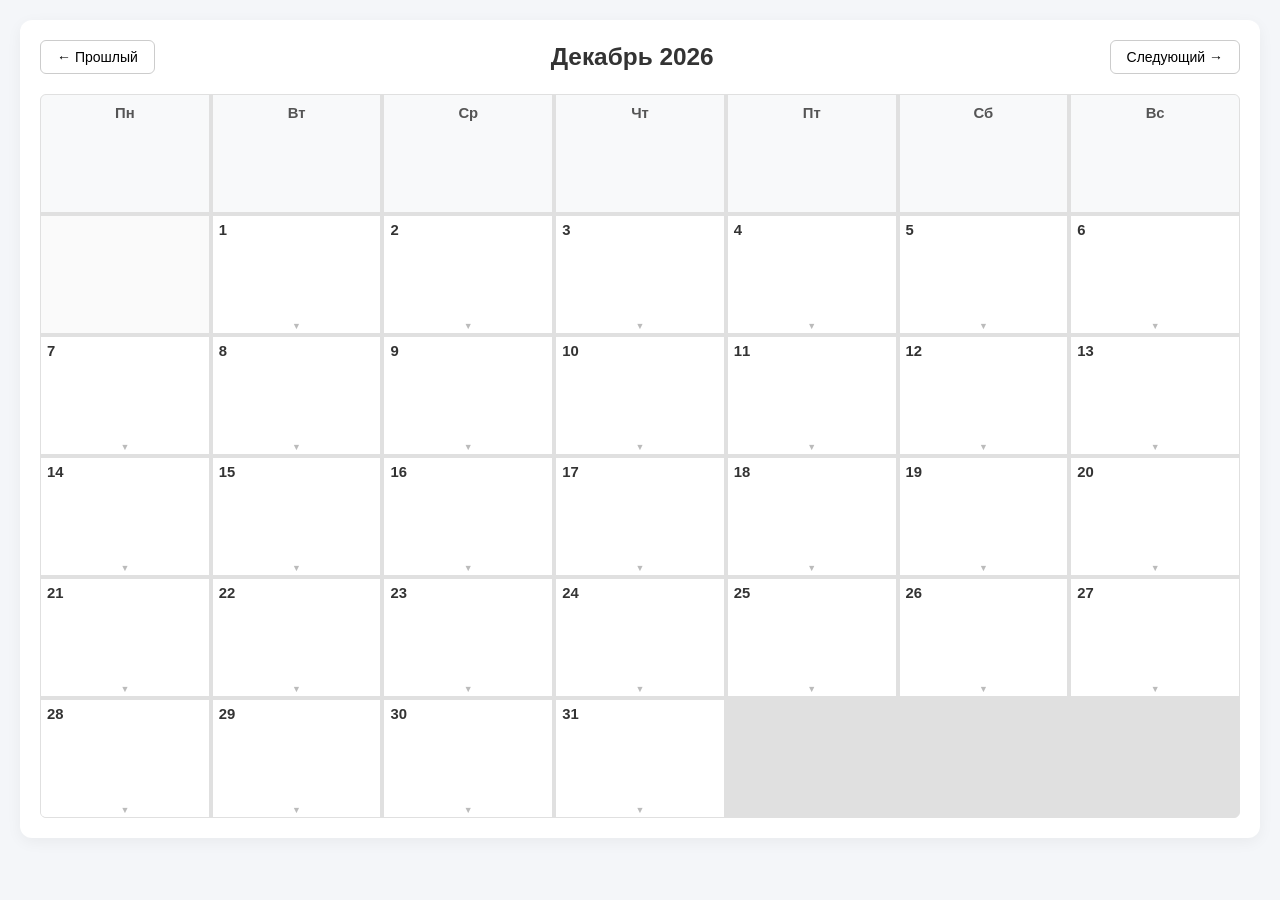
<file: index.html>
<!DOCTYPE html>
<html lang="ru">
<head>
  <meta charset="UTF-8">
  <meta name="viewport" content="width=device-width, initial-scale=1.0">
  <title>Календарь событий</title>
  <!-- Подключаем внешние стили CSS -->
  <link rel="stylesheet" href="style.css">
</head>
<body>

  <div class="calendar-container">
    <div class="calendar-header">
      <button id="prevBtn">← Прошлый</button>
      <h2 id="monthTitle">Месяц Год</h2>
      <button id="nextBtn">Следующий →</button>
    </div>
    
    <div class="calendar-grid" id="calendarGrid">
      <!-- Сетка сгенерируется через script.js -->
    </div>
  </div>

  <!-- Модальное окно для деталей занятия со стрелочками прокрутки -->
  <div id="eventModal" class="modal">
    <div class="modal-content">
      <!-- Стрелка влево -->
      <button id="modalPrevBtn" class="modal-arrow arrow-left">&#8249;</button>
      
      <div id="modalHeader" class="modal-header">
        <span class="close-button">&times;</span>
        <h2 id="modalTitle">Название занятия</h2>
      </div>
      <div class="modal-body">
        <p><strong>Дата:</strong> <span id="modalDate"></span></p>
        <p><strong>Время:</strong> <span id="modalTimeRange"></span></p>
      </div>
      
      <!-- Стрелка вправо -->
      <button id="modalNextBtn" class="modal-arrow arrow-right">&#8250;</button>
    </div>
  </div>
  
  <!-- Подключаем логику JavaScript в самом конце body -->
  <script src="script.js"></script>
</body>
</html>
</file>
<file: style.css>
body {
  font-family: Arial, sans-serif;
  background: #f4f6f9;
  display: flex;
  justify-content: center;
  align-items: flex-start;
  min-height: 100vh;
  padding: 20px;
  margin: 0;
  box-sizing: border-box;
}

.calendar-container {
  width: 100%;
  background: white;
  padding: 20px;
  border-radius: 12px;
  box-shadow: 0 4px 15px rgba(0,0,0,0.05);
  display: flex;
  flex-direction: column;
  box-sizing: border-box;
}

/* Шапка календаря с кнопками управления */
.calendar-header {
  display: flex;
  justify-content: space-between;
  align-items: center;
  margin-bottom: 20px;
}

.calendar-header button {
  padding: 8px 16px;
  cursor: pointer;
  border: 1px solid #ccc;
  background: white;
  border-radius: 6px;
  font-size: 14px;
  transition: background 0.2s;
}

.calendar-header button:hover {
  background: #f0f0f0;
}

.calendar-header h2 {
  margin: 0;
  text-transform: capitalize;
  font-size: calc(18px + 0.5vw);
  color: #333;
}

/* Основная сетка календаря */
.calendar-grid {
  display: grid;
  grid-template-columns: repeat(7, 1fr);
  grid-auto-rows: minmax(80px, 13vh); 
  gap: 4px;
  background: #e0e0e0;
  border: 1px solid #e0e0e0;
  border-radius: 6px;
  overflow: hidden;
}

/* Ячейки заголовков (Пн, Вт...) */
.day-name {
  background: #f8f9fa;
  padding: 10px 4px;
  text-align: center;
  font-weight: bold;
  font-size: calc(11px + 0.3vw);
  color: #555;
}

/* Индивидуальные ячейки дней */
.day-cell {
  background: white;
  padding: 6px;
  display: flex;
  flex-direction: column;
  justify-content: flex-start;
  min-width: 0; 
  overflow: hidden;
  position: relative;
}

.day-cell.empty {
  background: #fafafa;
}

/* Магический индикатор прокрутки с заметной дымкой и стрелочкой */
.day-cell::after {
  content: '▼';
  font-size: 9px;
  color: #bbb;
  display: flex;
  align-items: flex-end;
  justify-content: center;
  padding-bottom: 2px;
  position: absolute;
  bottom: 0;
  left: 0;
  width: 100%;
  height: 28px;
  background: linear-gradient(to bottom, rgba(255, 255, 255, 0) 0%, rgba(255, 255, 255, 0.7) 40%, rgba(255, 255, 255, 1) 100%);
  pointer-events: none;
  z-index: 2;
  box-sizing: border-box;
}

.day-cell.empty::after {
  content: '';
  background: linear-gradient(to bottom, rgba(250, 250, 250, 0) 0%, rgba(250, 250, 250, 1) 100%);
}

.day-number {
  font-weight: bold;
  margin-bottom: 6px;
  color: #333;
  font-size: calc(11px + 0.3vw);
}

.event-list {
  display: flex;
  flex-direction: column;
  gap: 4px;
  flex-grow: 1;
  overflow-y: auto;
  padding-bottom: 16px;
  scrollbar-width: none; 
  -ms-overflow-style: none;  
}

.event-list::-webkit-scrollbar {
  display: none; 
}

.event-item {
  font-size: calc(10px + 0.2vw);
  padding: 4px 6px;
  border-radius: 4px;
  cursor: pointer;
  box-sizing: border-box;
  width: 100%;
  white-space: normal;
  word-wrap: break-word;
  overflow: visible;
  text-overflow: clip;
}

.event-item.event-purple {
  background: #f3e5f5;
  color: #4a148c;
  border-left: 3px solid #7b1fa2;
}

.event-item.event-red {
  background: #ffebee;
  color: #c62828;
  border-left: 3px solid #d32f2f;
}

/* Модальное окно */
.modal {
  display: none; 
  position: fixed; 
  z-index: 9999; 
  left: 0;
  top: 0;
  width: 100%; 
  height: 100%; 
  background-color: rgba(0, 0, 0, 0.5); 
  backdrop-filter: blur(5px); 
}

.modal-content {
  background-color: #fff;
  border-radius: 20px;
  width: 85%;
  max-width: 360px; 
  box-shadow: 0 15px 35px rgba(0,0,0,0.3);
  position: absolute;
  top: 50%;
  left: 50%;
  transform: translate(-50%, -50%);
  animation: popUp 0.25s cubic-bezier(0.175, 0.885, 0.32, 1.275);
}

@keyframes popUp {
  from { transform: translate(-50%, -40%) scale(0.9); opacity: 0; }
  to { transform: translate(-50%, -50%) scale(1); opacity: 1; }
}

/* Стили для боковых навигационных стрелок попапа */
.modal-arrow {
  position: absolute;
  top: 50%;
  transform: translateY(-50%);
  background: rgba(255, 255, 255, 0.9);
  border: 1px solid #e0e0e0;
  font-size: 28px;
  width: 40px;
  height: 40px;
  border-radius: 50%;
  cursor: pointer;
  display: flex;
  align-items: center;
  justify-content: center;
  z-index: 10000;
  box-shadow: 0 4px 10px rgba(0,0,0,0.1);
  color: #555;
  transition: all 0.2s;
}

.modal-arrow:hover {
  background: #f5f5f5;
  color: #000;
}

.arrow-left {
  left: -55px; /* Выносим стрелку за пределы окна на ПК */
}

.arrow-right {
  right: -55px; /* Выносим стрелку за пределы окна на ПК */
}

.modal-header {
  padding: 20px 24px 16px 24px;
  position: relative;
  border-top-left-radius: 20px;
  border-top-right-radius: 20px;
}

.modal-header h2 {
  margin: 0;
  font-size: 24px;
  line-height: 1.2;
  padding-right: 20px; /* Чтобы длинное название не наплывало на крестик */
}

.modal-header.style-purple { background: #f3e5f5; color: #4a148c; border-bottom: 2px solid #7b1fa2; }
.modal-header.style-rent { background: #ffebee; color: #c62828; border-bottom: 2px solid #d32f2f; }

.close-button {
  position: absolute;
  right: 20px;
  top: 14px;
  font-size: 32px;
  font-weight: bold;
  opacity: 0.6;
  cursor: pointer;
  line-height: 1;
}

.close-button:hover { opacity: 1; }
.modal-body { padding: 16px 24px 24px 24px; }
.modal-body p { margin: 14px 0; font-size: 18px; color: #444; }

/* Адаптивность для мобильных экранов: прячем стрелки внутрь */
@media (max-width: 480px) {
  body { padding: 8px; }
  .calendar-container { padding: 12px; }
  .calendar-header { margin-bottom: 12px; }
  .calendar-grid { gap: 2px; grid-auto-rows: minmax(70px, 11vh); }
  .event-item { padding: 3px 4px; }
  
  /* На смартфонах переносим стрелки внутрь карточки, чтобы они поместились в экран */
  .arrow-left { left: 10px; }
  .arrow-right { right: 10px; }
  .modal-arrow {
    background: rgba(255, 255, 255, 0.95);
    width: 36px;
    height: 36px;
    font-size: 24px;
  }
}
</file>
